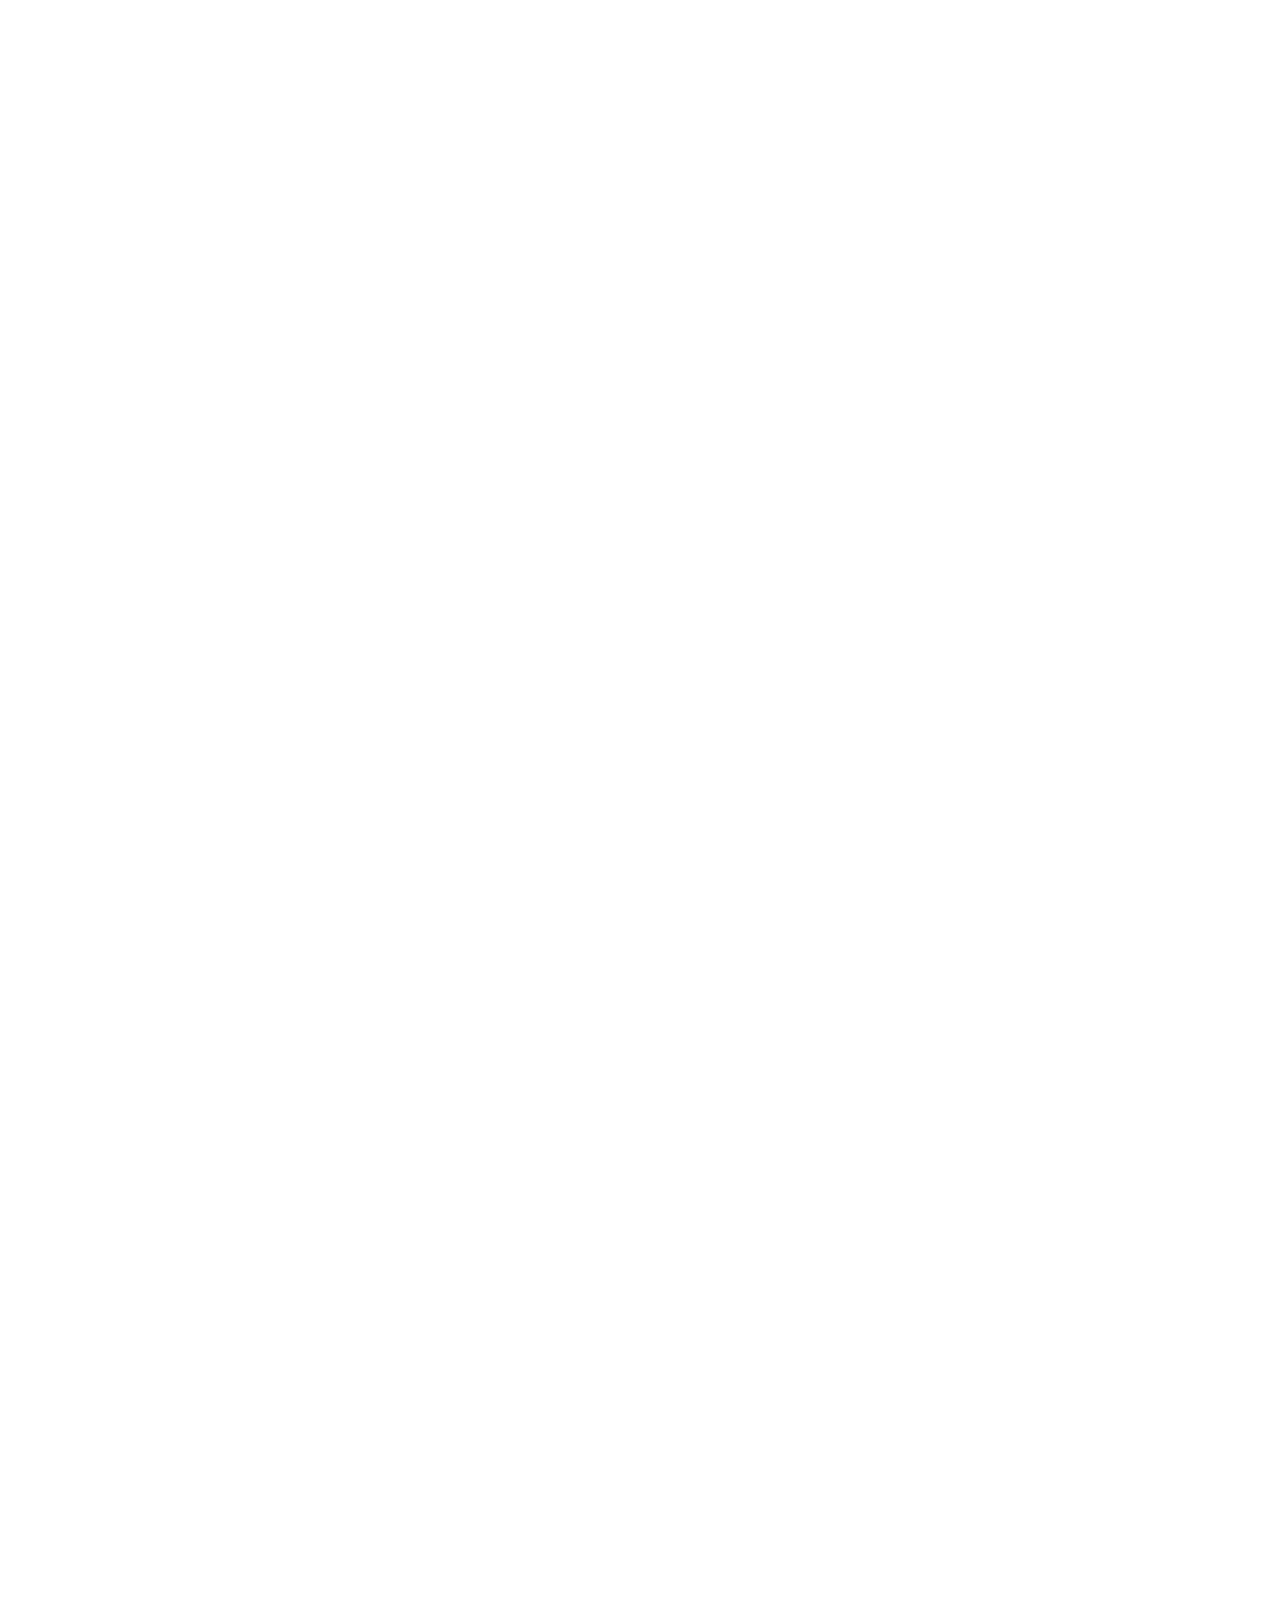
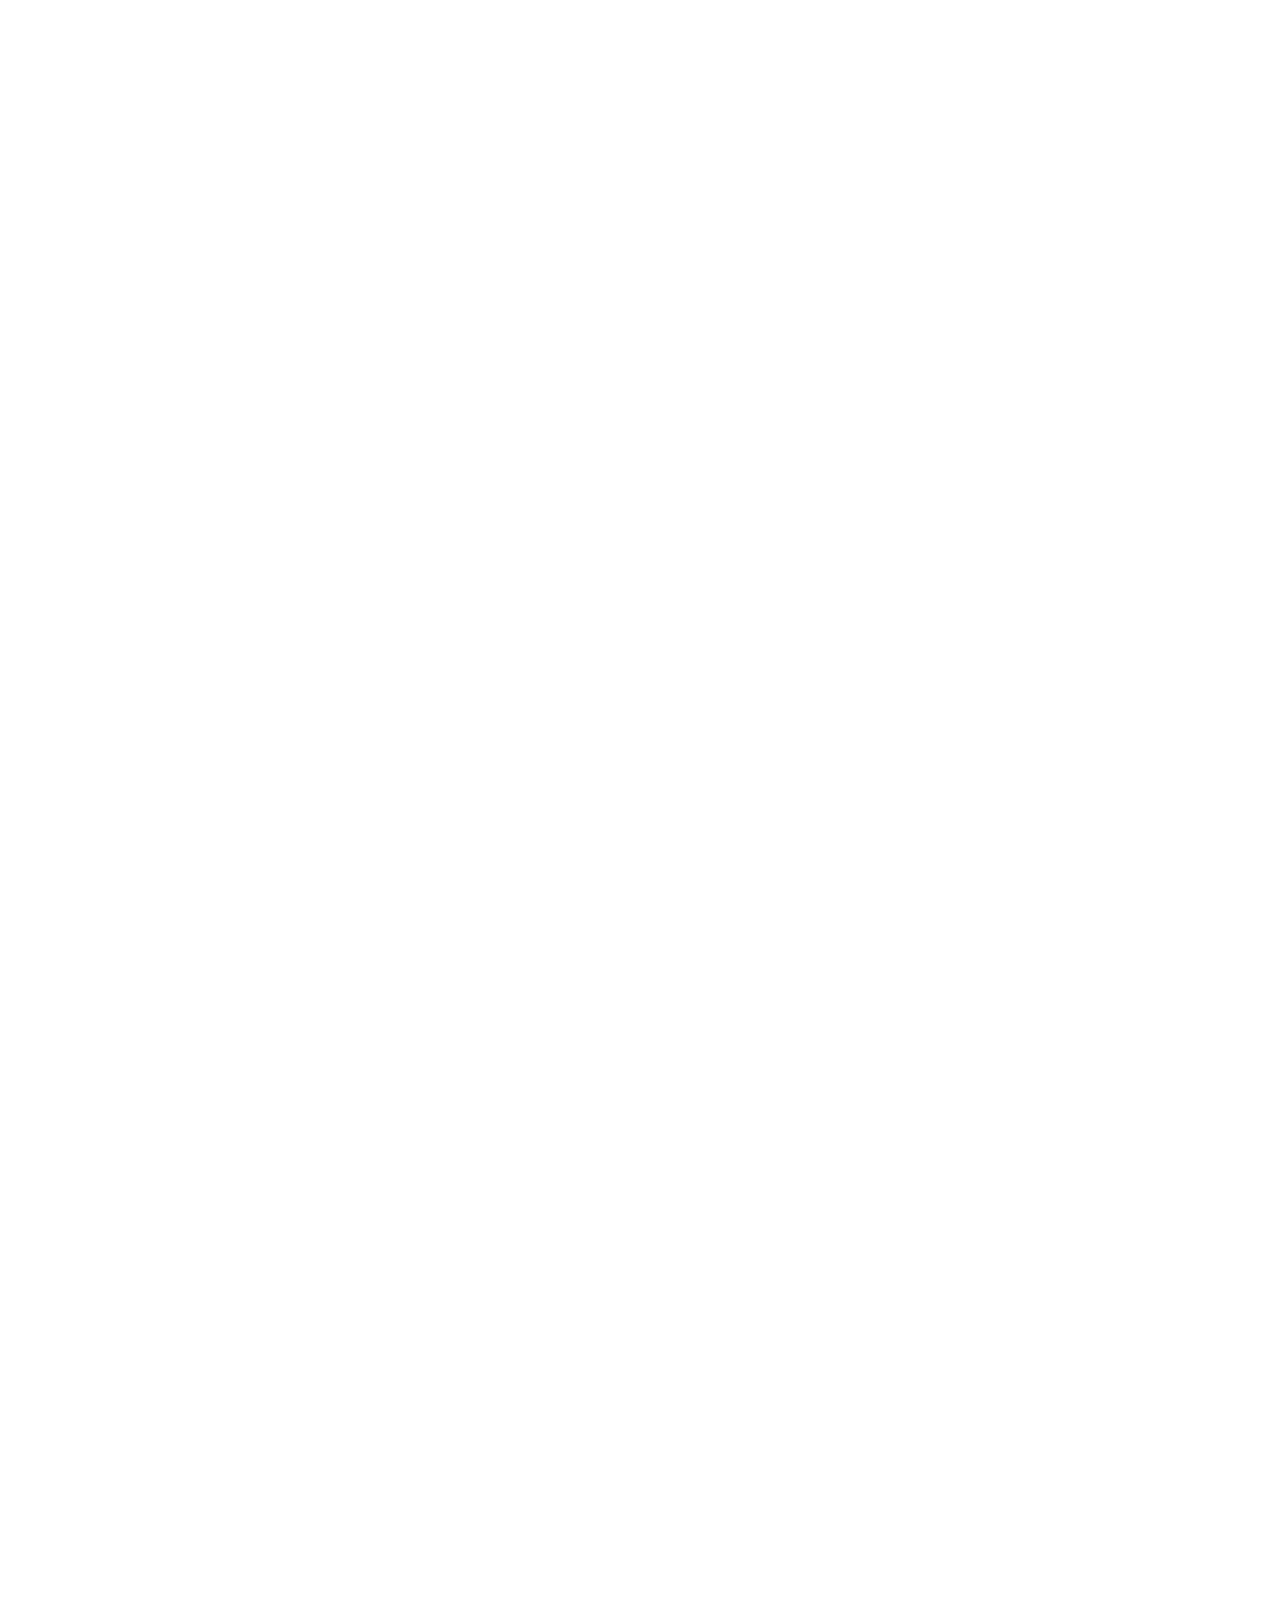
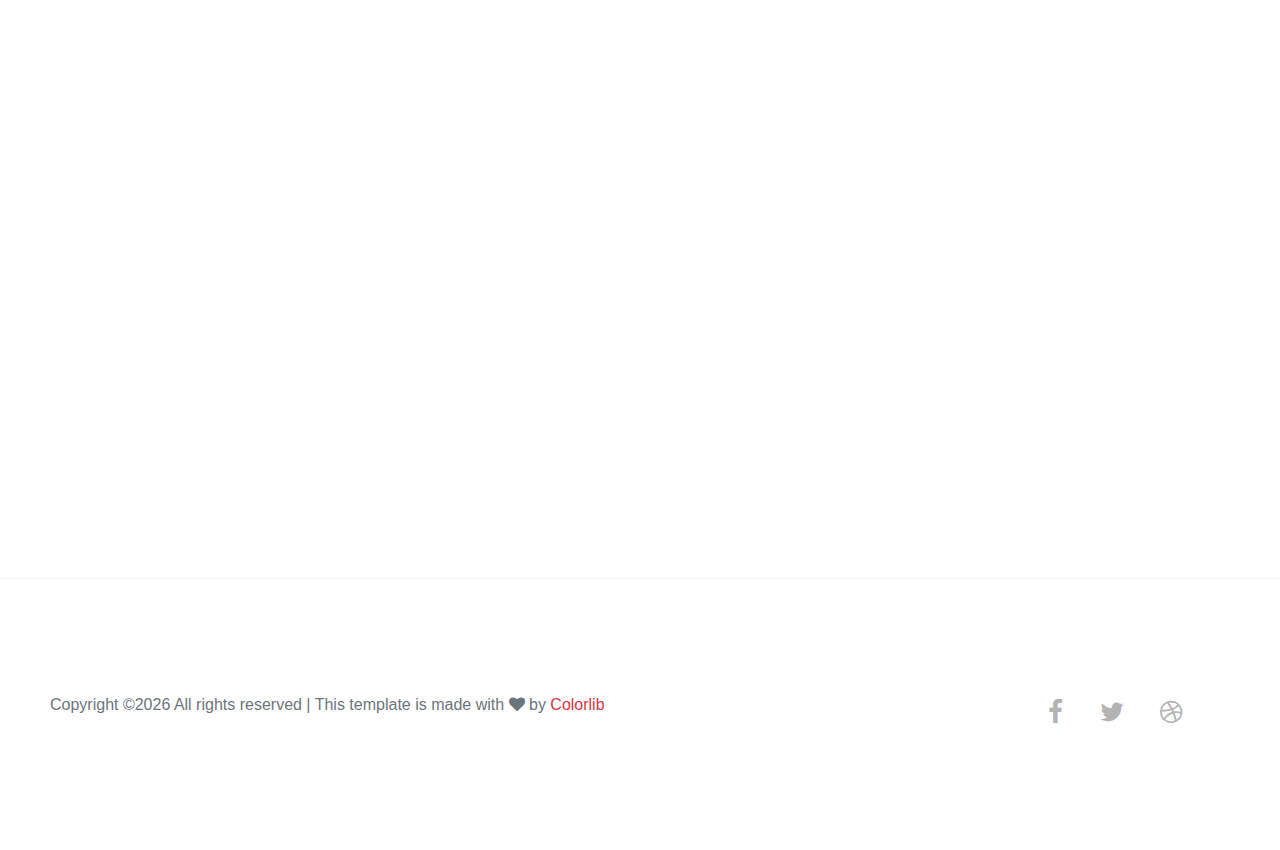
<file: about.html>
<!doctype html>
<html lang="en">
  <head>
    <meta charset="utf-8">
    <meta name="viewport" content="width=device-width, initial-scale=1, shrink-to-fit=no">
    <title>Strategy &mdash; Free Portfolio Template by Colorlib</title>
    <link rel="stylesheet" href="css/bootstrap.min.css">
    <link rel="stylesheet" href="css/aos.min.css">
    <link rel="stylesheet" href="css/hamburgers/hamburgers.min.css">
    <link rel="stylesheet" href="css/owl.carousel.min.css">
    <link rel="stylesheet" href="fonts/icomoon/style.css">
    <link rel="stylesheet" href="css/animsition.min.css">

    <link rel="stylesheet" href="https://cdnjs.cloudflare.com/ajax/libs/font-awesome/4.7.0/css/font-awesome.min.css">
    
    <link rel="stylesheet" href="css/style.css">
  </head>
  <body>
  
  <div class="js-animsition animsition" data-animsition-in-class="fade-in" data-animsition-out-class="fade-out">

    <header class="templateux-navbar navbar-light"  data-aos="fade-down">
      <div class="container-fluid">
        <div class="row">
          <div class="col-sm-3 col-3"><div class="site-logo"><a href="index.html" class="animsition-link">Strategy</a></div></div>
          <div class="col-sm-9 col-9 text-right">
            <button class="hamburger hamburger--spin toggle-menu ml-auto js-toggle-menu" type="button">
              <span class="hamburger-box">
                <span class="hamburger-inner"></span>
              </span>
            </button>  

            <nav class="templateux-menu js-templateux-menu" role="navigation">
              <ul class="list-unstyled">
                <li class="d-md-none d-block"><a href="index.html" class="animsition-link">Home</a></li>
                <li><a href="work.html" class="animsition-link">Work</a></li>
                <li class="active"><a href="about.html" class="animsition-link">About</a></li>
                <li><a href="blog.html" class="animsition-link">Blog</a></li>
                <li><a href="contact.html" class="animsition-link">Contact</a></li>
              </ul>
            </nav>  
          </div>
        </div>
      </div>
    </header>

    <!-- END templateux-navbar -->
    <section class="templateux-hero overlay"  data-scrollax-parent="true">
      <div class="cover" data-scrollax="properties: { translateY: '30%' }"><img src="images/hero_2.jpg" /></div>

      <div class="container">
        <div class="row align-items-center justify-content-center intro">
          <div class="col-md-10" data-aos="fade-up">
            <h1>About Us</h1>
            <p class="lead">We are experts, engineers, authors, speakers, artists who creates astounding products for people.</p>
            <a href="#next" class="go-down js-smoothscroll"></a>
          </div>
        </div>
      </div>
    </section>
    <!-- END templateux-hero -->
    
    
    <section class="templateux-section" id="next">
      
      <div class="container py-5" data-aos="fade-up">
        <div class="row">
          <div class="col-md-12 clearfix mb-3">
            <h2>We Are Experts</h2>
          </div>
          <div class="col-md-6">
            <p>Far far away, behind the word mountains, far from the countries Vokalia and Consonantia, there live the blind texts. Separated they live in Bookmarksgrove right at the coast of the Semantics, a large language ocean.</p>
            <p>A small river named Duden flows by their place and supplies it with the necessary regelialia. It is a paradisematic country, in which roasted parts of sentences fly into your mouth.</p>
          </div>

          <div class="col-md-6">
            <p>Even the all-powerful Pointing has no control about the blind texts it is an almost unorthographic life One day however a small line of blind text by the name of Lorem Ipsum decided to leave for the far World of Grammar.</p>
          </div>
        </div>

         

        <div class="row templateux-section">
          <div class="col-md-12 clearfix mb-5">
            <h2>Team</h2>
          </div>
          <div class="col-md-6 col-lg-4 mb-4">
            <div class="block-38 ">
              <div class="block-38-img">
                <div class="block-38-header">
                  <img src="images/person_1.jpg" alt="Image placeholder">
                  <h3 class="block-38-heading">Elizabeth Graham</h3>
                  <p class="block-38-subheading">CEO, Founder</p>
                </div>
                <div class="block-38-body">
                  <p>Lorem ipsum dolor sit amet consectetur adipisicing elit. Vitae aut minima nihil sit distinctio recusandae doloribus ut fugit officia voluptate soluta. </p>
                </div>
              </div>
            </div>
          </div>
          <div class="col-md-6 col-lg-4 mb-4">
            <div class="block-38 ">
              <div class="block-38-img">
                <div class="block-38-header">
                  <img src="images/person_2.jpg" alt="Image placeholder">
                  <h3 class="block-38-heading">Amanda Gold</h3>
                  <p class="block-38-subheading">Co-Founder</p>
                </div>
                <div class="block-38-body">
                  <p>Lorem ipsum dolor sit amet consectetur adipisicing elit. Vitae aut minima nihil sit distinctio recusandae doloribus ut fugit officia voluptate soluta. </p>
                </div>
              </div>
            </div>
          </div>
          <div class="col-md-6 col-lg-4 mb-4">
            <div class="block-38 ">
              <div class="block-38-img">
                <div class="block-38-header">
                  <img src="images/person_3.jpg" alt="Image placeholder">
                  <h3 class="block-38-heading">Chris Stanworth</h3>
                  <p class="block-38-subheading">Co-Founder</p>
                </div>
                <div class="block-38-body">
                  <p>Lorem ipsum dolor sit amet consectetur adipisicing elit. Vitae aut minima nihil sit distinctio recusandae doloribus ut fugit officia voluptate soluta. </p>
                </div>
              </div>
            </div>
          </div>
        </div>
      </div>

      <div class="container-fluid">
        <div class="row">
          <div class="col-md-12" data-aos="fade-up">
            <div class="owl-carousel dots-overlap wide-slider">
              <div class="item"><img src="images/hero_1.jpg" alt="Free Template" class="img-fluid"></div>
              <div class="item"><img src="images/hero_2.jpg" alt="Free Template" class="img-fluid"></div>
              <div class="item"><img src="images/hero_3.jpg" alt="Free Template" class="img-fluid"></div>
            </div>
          </div>
        </div>
        <!-- END row -->
        </div>
      </div>
    </section>
    <!-- END section -->


    

    <section class="templateux-section">


      <div class="container">
        <div class="row">
          <div class="col-md-12 clearfix mb-5" data-aos="fade-up">
            <h2>We Are Experts</h2>
          </div>
        </div>
        <div class="row">
          <div class="col-md-4"  data-aos="fade-up" data-aos-delay="100">
            <div class="media templateux-media mb-4">
              <div class="mr-4 icon">
                <span class="icon-monitor display-3"></span>
              </div>
              <div class="media-body">
                <h3 class="h5">Web Development</h3>
                <p>Far far away, behind the word mountains, far from the countries Vokalia and Consonantia, there live the blind texts.</p>
              </div>
            </div>
          </div>
          <div class="col-md-4"  data-aos="fade-up" data-aos-delay="200">
            <div class="media templateux-media mb-4">
              <div class="mr-4 icon">
                <span class="icon-command display-3"></span>
              </div>
              <div class="media-body">
                <h3 class="h5">Brand identity</h3>
                <p>Far far away, behind the word mountains, far from the countries Vokalia and Consonantia, there live the blind texts.</p>
              </div>
            </div>
          </div>
          <div class="col-md-4"  data-aos="fade-up" data-aos-delay="300">
            <div class="media templateux-media mb-4">
              <div class="mr-4 icon">
                <span class="icon-feather display-3"></span>
              </div>
              <div class="media-body">
                <h3 class="h5">Copywriting</h3>
                <p>Far far away, behind the word mountains, far from the countries Vokalia and Consonantia, there live the blind texts.</p>
              </div>
            </div>
          </div>
        </div>
        <!-- END row -->
        <div class="row">
          <div class="col-md-4"  data-aos="fade-up" data-aos-delay="100">
            <div class="media templateux-media mb-4">
              <div class="mr-4 icon">
                <span class="icon-shopping-cart display-3"></span>
              </div>
              <div class="media-body">
                <h3 class="h5">eCommerce</h3>
                <p>Far far away, behind the word mountains, far from the countries Vokalia and Consonantia, there live the blind texts.</p>
              </div>
            </div>
          </div>
          <div class="col-md-4"  data-aos="fade-up" data-aos-delay="200">
            <div class="media templateux-media mb-4">
              <div class="mr-4 icon">
                <span class="icon-video display-3"></span>
              </div>
              <div class="media-body">
                <h3 class="h5">Video Editing</h3>
                <p>Far far away, behind the word mountains, far from the countries Vokalia and Consonantia, there live the blind texts.</p>
              </div>
            </div>
          </div>
          <div class="col-md-4"  data-aos="fade-up" data-aos-delay="300">
            <div class="media templateux-media mb-4">
              <div class="mr-4 icon">
                <span class="icon-layers2 display-3"></span>
              </div>
              <div class="media-body">
                <h3 class="h5">Data Driven Applications</h3>
                <p>Far far away, behind the word mountains, far from the countries Vokalia and Consonantia, there live the blind texts.</p>
              </div>
            </div>
          </div>
        </div>
        <!-- END row -->
      </div>  
    </section>

    <a class="templateux-section templateux-cta animsition-link" href="contact.html" data-aos="fade-up">
      <div class="container-fluid">
        <div class="cta-inner">
          <h2><span class="words-1">Start a Project.</span> <span class="words-2">Let's chat we are good people.</span></h2>
        </div>
      </div>
    </a>
    <!-- END call to action -->

    <footer class="templateux-footer">
      <div class="container-fluid">
        <div class="row">
          <div class="col-md-6 text-md-left text-center">
            <p>
            <!-- Link back to Colorlib can't be removed. Template is licensed under CC BY 3.0. -->
            Copyright &copy;<script>document.write(new Date().getFullYear());</script> All rights reserved | This template is made with <i class="fa fa-heart" aria-hidden="true"></i> by <a href="https://colorlib.com" target="_blank" class="text-primary">Colorlib</a>
            <!-- Link back to Colorlib can't be removed. Template is licensed under CC BY 3.0. -->
          </p>
          </div>
          <div class="col-md-6 text-md-right text-center footer-social">
            <a href="#" class="p-3"><span class="icon-facebook2"></span></a>
            <a href="#" class="p-3"><span class="icon-twitter2"></span></a>
            <a href="#" class="p-3"><span class="icon-dribbble2"></span></a>
            <a href="#" class="p-3"><span class="icon-instagram"></span></a>
          </div>
        </div>
      </div>
    </footer>

  </div>

  
  <script src="js/scripts-all.js"></script>
  <script src="js/main.js"></script>
  
  </body>
</html>
</file>
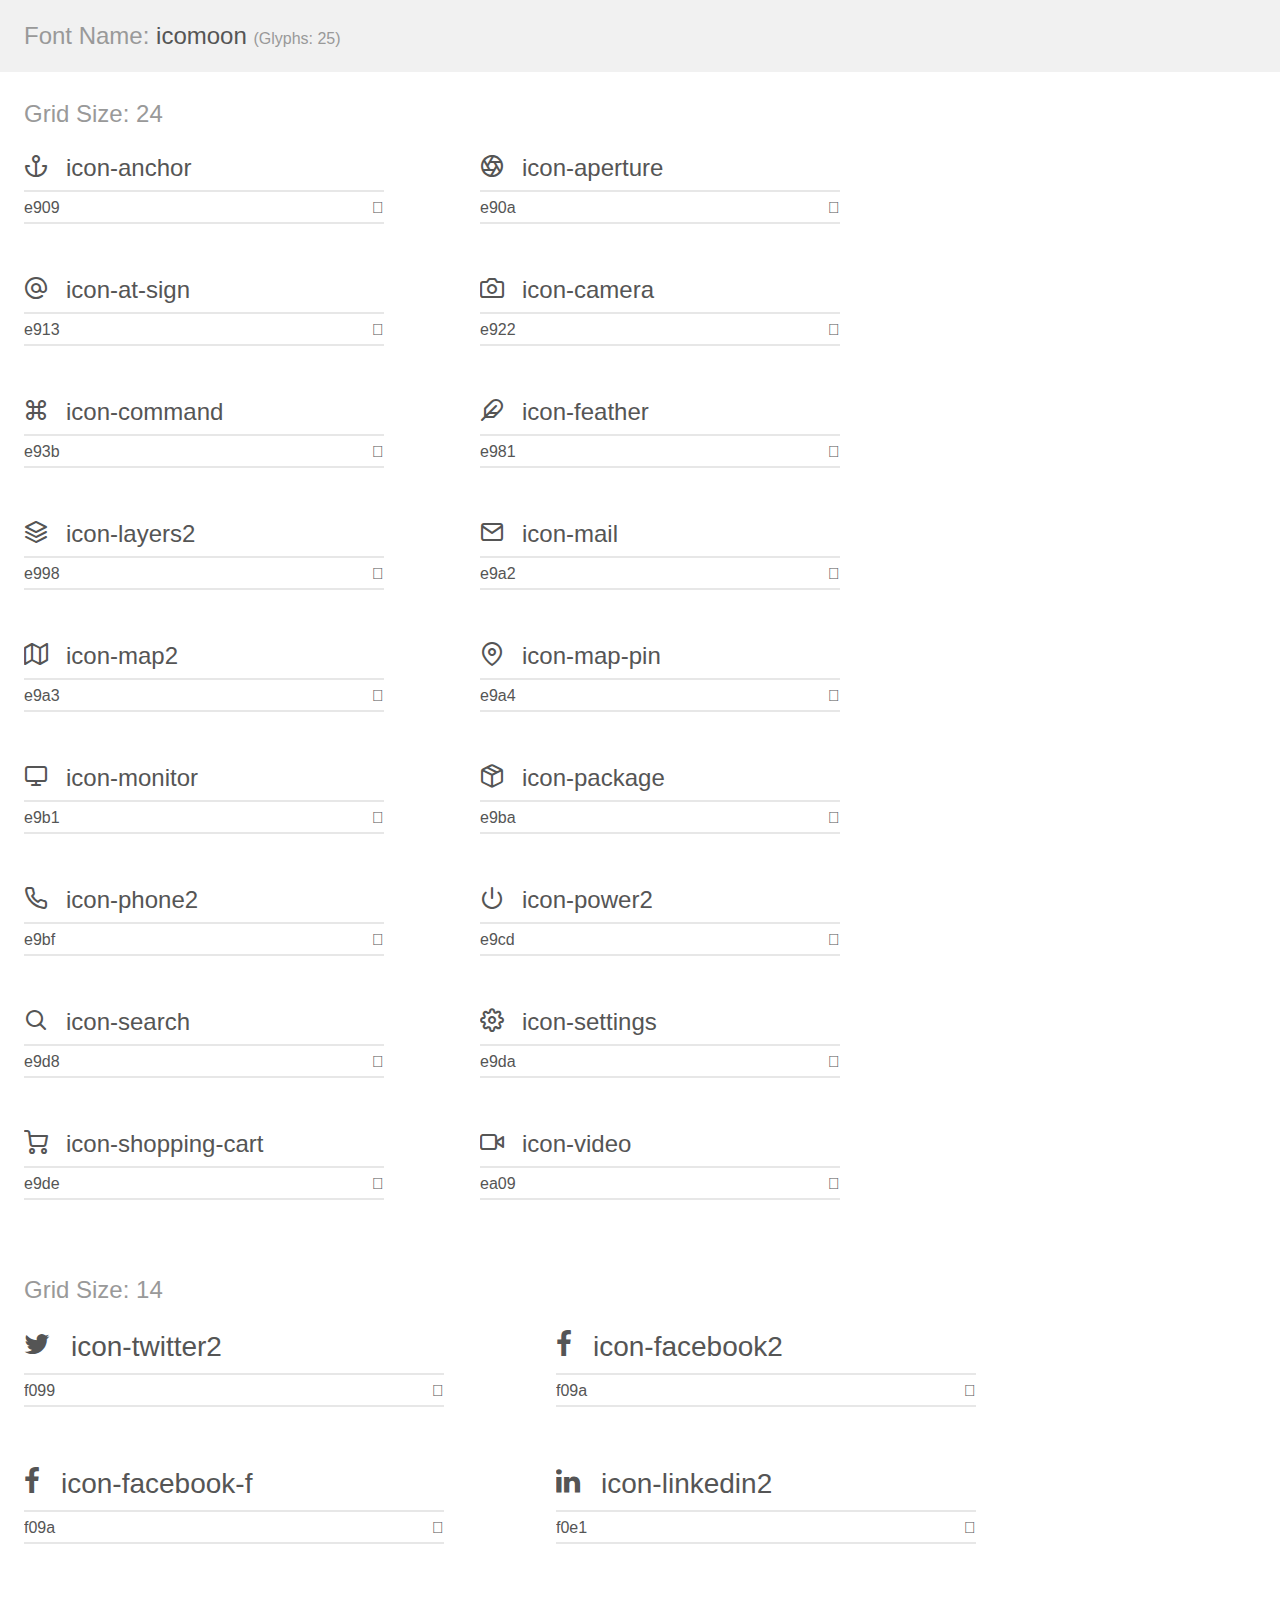
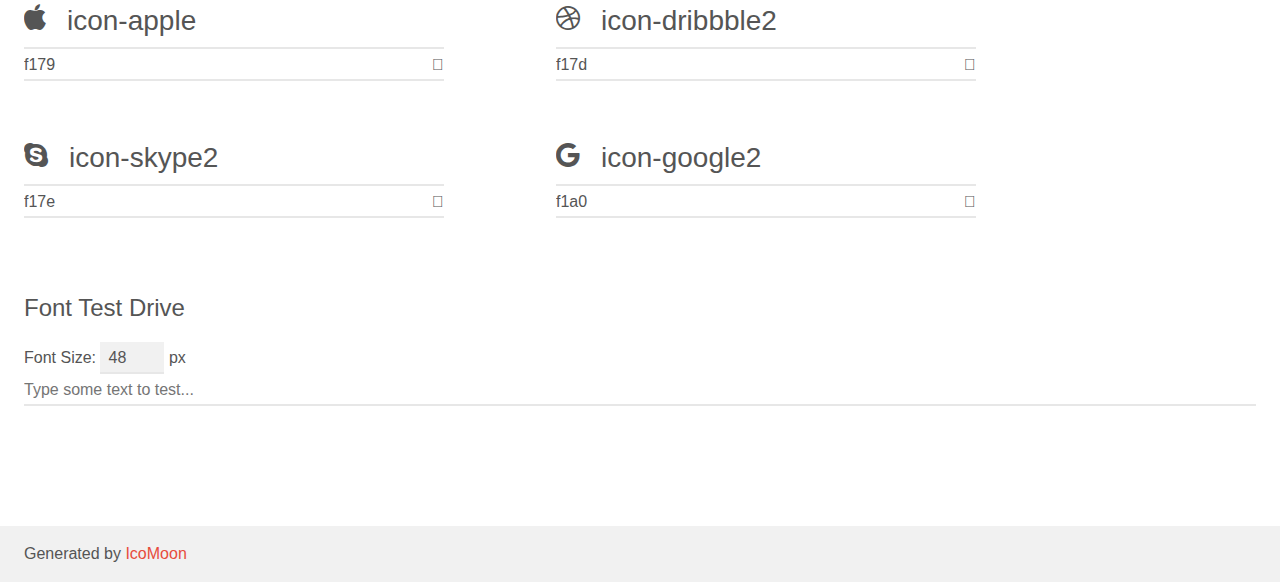
<file: fonts/icomoon/demo.html>
<!doctype html>
<html>
<head>
    <meta charset="utf-8">
    <title>IcoMoon Demo</title>
    <meta name="description" content="An Icon Font Generated By IcoMoon.io">
    <meta name="viewport" content="width=device-width, initial-scale=1">
    <link rel="stylesheet" href="demo-files/demo.css">
    <link rel="stylesheet" href="style.css"></head>
<body>
    <div class="bgc1 clearfix">
        <h1 class="mhmm mvm"><span class="fgc1">Font Name:</span> icomoon <small class="fgc1">(Glyphs:&nbsp;25)</small></h1>
    </div>
    <div class="clearfix mhl ptl">
        <h1 class="mvm mtn fgc1">Grid Size: 24</h1>
        <div class="glyph fs1">
            <div class="clearfix bshadow0 pbs">
                <span class="icon-anchor">
                
                </span>
                <span class="mls"> icon-anchor</span>
            </div>
            <fieldset class="fs0 size1of1 clearfix hidden-false">
                <input type="text" readonly value="e909" class="unit size1of2" />
                <input type="text" maxlength="1" readonly value="&#xe909;" class="unitRight size1of2 talign-right" />
            </fieldset>
            <div class="fs0 bshadow0 clearfix hidden-true">
                <span class="unit pvs fgc1">liga: </span>
                <input type="text" readonly value="" class="liga unitRight" />
            </div>
        </div>
        <div class="glyph fs1">
            <div class="clearfix bshadow0 pbs">
                <span class="icon-aperture">
                
                </span>
                <span class="mls"> icon-aperture</span>
            </div>
            <fieldset class="fs0 size1of1 clearfix hidden-false">
                <input type="text" readonly value="e90a" class="unit size1of2" />
                <input type="text" maxlength="1" readonly value="&#xe90a;" class="unitRight size1of2 talign-right" />
            </fieldset>
            <div class="fs0 bshadow0 clearfix hidden-true">
                <span class="unit pvs fgc1">liga: </span>
                <input type="text" readonly value="" class="liga unitRight" />
            </div>
        </div>
        <div class="glyph fs1">
            <div class="clearfix bshadow0 pbs">
                <span class="icon-at-sign">
                
                </span>
                <span class="mls"> icon-at-sign</span>
            </div>
            <fieldset class="fs0 size1of1 clearfix hidden-false">
                <input type="text" readonly value="e913" class="unit size1of2" />
                <input type="text" maxlength="1" readonly value="&#xe913;" class="unitRight size1of2 talign-right" />
            </fieldset>
            <div class="fs0 bshadow0 clearfix hidden-true">
                <span class="unit pvs fgc1">liga: </span>
                <input type="text" readonly value="" class="liga unitRight" />
            </div>
        </div>
        <div class="glyph fs1">
            <div class="clearfix bshadow0 pbs">
                <span class="icon-camera">
                
                </span>
                <span class="mls"> icon-camera</span>
            </div>
            <fieldset class="fs0 size1of1 clearfix hidden-false">
                <input type="text" readonly value="e922" class="unit size1of2" />
                <input type="text" maxlength="1" readonly value="&#xe922;" class="unitRight size1of2 talign-right" />
            </fieldset>
            <div class="fs0 bshadow0 clearfix hidden-true">
                <span class="unit pvs fgc1">liga: </span>
                <input type="text" readonly value="" class="liga unitRight" />
            </div>
        </div>
        <div class="glyph fs1">
            <div class="clearfix bshadow0 pbs">
                <span class="icon-command">
                
                </span>
                <span class="mls"> icon-command</span>
            </div>
            <fieldset class="fs0 size1of1 clearfix hidden-false">
                <input type="text" readonly value="e93b" class="unit size1of2" />
                <input type="text" maxlength="1" readonly value="&#xe93b;" class="unitRight size1of2 talign-right" />
            </fieldset>
            <div class="fs0 bshadow0 clearfix hidden-true">
                <span class="unit pvs fgc1">liga: </span>
                <input type="text" readonly value="" class="liga unitRight" />
            </div>
        </div>
        <div class="glyph fs1">
            <div class="clearfix bshadow0 pbs">
                <span class="icon-feather">
                
                </span>
                <span class="mls"> icon-feather</span>
            </div>
            <fieldset class="fs0 size1of1 clearfix hidden-false">
                <input type="text" readonly value="e981" class="unit size1of2" />
                <input type="text" maxlength="1" readonly value="&#xe981;" class="unitRight size1of2 talign-right" />
            </fieldset>
            <div class="fs0 bshadow0 clearfix hidden-true">
                <span class="unit pvs fgc1">liga: </span>
                <input type="text" readonly value="" class="liga unitRight" />
            </div>
        </div>
        <div class="glyph fs1">
            <div class="clearfix bshadow0 pbs">
                <span class="icon-layers2">
                
                </span>
                <span class="mls"> icon-layers2</span>
            </div>
            <fieldset class="fs0 size1of1 clearfix hidden-false">
                <input type="text" readonly value="e998" class="unit size1of2" />
                <input type="text" maxlength="1" readonly value="&#xe998;" class="unitRight size1of2 talign-right" />
            </fieldset>
            <div class="fs0 bshadow0 clearfix hidden-true">
                <span class="unit pvs fgc1">liga: </span>
                <input type="text" readonly value="" class="liga unitRight" />
            </div>
        </div>
        <div class="glyph fs1">
            <div class="clearfix bshadow0 pbs">
                <span class="icon-mail">
                
                </span>
                <span class="mls"> icon-mail</span>
            </div>
            <fieldset class="fs0 size1of1 clearfix hidden-false">
                <input type="text" readonly value="e9a2" class="unit size1of2" />
                <input type="text" maxlength="1" readonly value="&#xe9a2;" class="unitRight size1of2 talign-right" />
            </fieldset>
            <div class="fs0 bshadow0 clearfix hidden-true">
                <span class="unit pvs fgc1">liga: </span>
                <input type="text" readonly value="" class="liga unitRight" />
            </div>
        </div>
        <div class="glyph fs1">
            <div class="clearfix bshadow0 pbs">
                <span class="icon-map2">
                
                </span>
                <span class="mls"> icon-map2</span>
            </div>
            <fieldset class="fs0 size1of1 clearfix hidden-false">
                <input type="text" readonly value="e9a3" class="unit size1of2" />
                <input type="text" maxlength="1" readonly value="&#xe9a3;" class="unitRight size1of2 talign-right" />
            </fieldset>
            <div class="fs0 bshadow0 clearfix hidden-true">
                <span class="unit pvs fgc1">liga: </span>
                <input type="text" readonly value="" class="liga unitRight" />
            </div>
        </div>
        <div class="glyph fs1">
            <div class="clearfix bshadow0 pbs">
                <span class="icon-map-pin">
                
                </span>
                <span class="mls"> icon-map-pin</span>
            </div>
            <fieldset class="fs0 size1of1 clearfix hidden-false">
                <input type="text" readonly value="e9a4" class="unit size1of2" />
                <input type="text" maxlength="1" readonly value="&#xe9a4;" class="unitRight size1of2 talign-right" />
            </fieldset>
            <div class="fs0 bshadow0 clearfix hidden-true">
                <span class="unit pvs fgc1">liga: </span>
                <input type="text" readonly value="" class="liga unitRight" />
            </div>
        </div>
        <div class="glyph fs1">
            <div class="clearfix bshadow0 pbs">
                <span class="icon-monitor">
                
                </span>
                <span class="mls"> icon-monitor</span>
            </div>
            <fieldset class="fs0 size1of1 clearfix hidden-false">
                <input type="text" readonly value="e9b1" class="unit size1of2" />
                <input type="text" maxlength="1" readonly value="&#xe9b1;" class="unitRight size1of2 talign-right" />
            </fieldset>
            <div class="fs0 bshadow0 clearfix hidden-true">
                <span class="unit pvs fgc1">liga: </span>
                <input type="text" readonly value="" class="liga unitRight" />
            </div>
        </div>
        <div class="glyph fs1">
            <div class="clearfix bshadow0 pbs">
                <span class="icon-package">
                
                </span>
                <span class="mls"> icon-package</span>
            </div>
            <fieldset class="fs0 size1of1 clearfix hidden-false">
                <input type="text" readonly value="e9ba" class="unit size1of2" />
                <input type="text" maxlength="1" readonly value="&#xe9ba;" class="unitRight size1of2 talign-right" />
            </fieldset>
            <div class="fs0 bshadow0 clearfix hidden-true">
                <span class="unit pvs fgc1">liga: </span>
                <input type="text" readonly value="" class="liga unitRight" />
            </div>
        </div>
        <div class="glyph fs1">
            <div class="clearfix bshadow0 pbs">
                <span class="icon-phone2">
                
                </span>
                <span class="mls"> icon-phone2</span>
            </div>
            <fieldset class="fs0 size1of1 clearfix hidden-false">
                <input type="text" readonly value="e9bf" class="unit size1of2" />
                <input type="text" maxlength="1" readonly value="&#xe9bf;" class="unitRight size1of2 talign-right" />
            </fieldset>
            <div class="fs0 bshadow0 clearfix hidden-true">
                <span class="unit pvs fgc1">liga: </span>
                <input type="text" readonly value="" class="liga unitRight" />
            </div>
        </div>
        <div class="glyph fs1">
            <div class="clearfix bshadow0 pbs">
                <span class="icon-power2">
                
                </span>
                <span class="mls"> icon-power2</span>
            </div>
            <fieldset class="fs0 size1of1 clearfix hidden-false">
                <input type="text" readonly value="e9cd" class="unit size1of2" />
                <input type="text" maxlength="1" readonly value="&#xe9cd;" class="unitRight size1of2 talign-right" />
            </fieldset>
            <div class="fs0 bshadow0 clearfix hidden-true">
                <span class="unit pvs fgc1">liga: </span>
                <input type="text" readonly value="" class="liga unitRight" />
            </div>
        </div>
        <div class="glyph fs1">
            <div class="clearfix bshadow0 pbs">
                <span class="icon-search">
                
                </span>
                <span class="mls"> icon-search</span>
            </div>
            <fieldset class="fs0 size1of1 clearfix hidden-false">
                <input type="text" readonly value="e9d8" class="unit size1of2" />
                <input type="text" maxlength="1" readonly value="&#xe9d8;" class="unitRight size1of2 talign-right" />
            </fieldset>
            <div class="fs0 bshadow0 clearfix hidden-true">
                <span class="unit pvs fgc1">liga: </span>
                <input type="text" readonly value="" class="liga unitRight" />
            </div>
        </div>
        <div class="glyph fs1">
            <div class="clearfix bshadow0 pbs">
                <span class="icon-settings">
                
                </span>
                <span class="mls"> icon-settings</span>
            </div>
            <fieldset class="fs0 size1of1 clearfix hidden-false">
                <input type="text" readonly value="e9da" class="unit size1of2" />
                <input type="text" maxlength="1" readonly value="&#xe9da;" class="unitRight size1of2 talign-right" />
            </fieldset>
            <div class="fs0 bshadow0 clearfix hidden-true">
                <span class="unit pvs fgc1">liga: </span>
                <input type="text" readonly value="" class="liga unitRight" />
            </div>
        </div>
        <div class="glyph fs1">
            <div class="clearfix bshadow0 pbs">
                <span class="icon-shopping-cart">
                
                </span>
                <span class="mls"> icon-shopping-cart</span>
            </div>
            <fieldset class="fs0 size1of1 clearfix hidden-false">
                <input type="text" readonly value="e9de" class="unit size1of2" />
                <input type="text" maxlength="1" readonly value="&#xe9de;" class="unitRight size1of2 talign-right" />
            </fieldset>
            <div class="fs0 bshadow0 clearfix hidden-true">
                <span class="unit pvs fgc1">liga: </span>
                <input type="text" readonly value="" class="liga unitRight" />
            </div>
        </div>
        <div class="glyph fs1">
            <div class="clearfix bshadow0 pbs">
                <span class="icon-video">
                
                </span>
                <span class="mls"> icon-video</span>
            </div>
            <fieldset class="fs0 size1of1 clearfix hidden-false">
                <input type="text" readonly value="ea09" class="unit size1of2" />
                <input type="text" maxlength="1" readonly value="&#xea09;" class="unitRight size1of2 talign-right" />
            </fieldset>
            <div class="fs0 bshadow0 clearfix hidden-true">
                <span class="unit pvs fgc1">liga: </span>
                <input type="text" readonly value="" class="liga unitRight" />
            </div>
        </div>
    </div>
    <div class="clearfix mhl ptl">
        <h1 class="mvm mtn fgc1">Grid Size: 14</h1>
        <div class="glyph fs2">
            <div class="clearfix bshadow0 pbs">
                <span class="icon-twitter2">
                
                </span>
                <span class="mls"> icon-twitter2</span>
            </div>
            <fieldset class="fs0 size1of1 clearfix hidden-false">
                <input type="text" readonly value="f099" class="unit size1of2" />
                <input type="text" maxlength="1" readonly value="&#xf099;" class="unitRight size1of2 talign-right" />
            </fieldset>
            <div class="fs0 bshadow0 clearfix hidden-true">
                <span class="unit pvs fgc1">liga: </span>
                <input type="text" readonly value="" class="liga unitRight" />
            </div>
        </div>
        <div class="glyph fs2">
            <div class="clearfix bshadow0 pbs">
                <span class="icon-facebook2">
                
                </span>
                <span class="mls"> icon-facebook2</span>
            </div>
            <fieldset class="fs0 size1of1 clearfix hidden-false">
                <input type="text" readonly value="f09a" class="unit size1of2" />
                <input type="text" maxlength="1" readonly value="&#xf09a;" class="unitRight size1of2 talign-right" />
            </fieldset>
            <div class="fs0 bshadow0 clearfix hidden-true">
                <span class="unit pvs fgc1">liga: </span>
                <input type="text" readonly value="" class="liga unitRight" />
            </div>
        </div>
        <div class="glyph fs2">
            <div class="clearfix bshadow0 pbs">
                <span class="icon-facebook-f">
                
                </span>
                <span class="mls"> icon-facebook-f</span>
            </div>
            <fieldset class="fs0 size1of1 clearfix hidden-false">
                <input type="text" readonly value="f09a" class="unit size1of2" />
                <input type="text" maxlength="1" readonly value="&#xf09a;" class="unitRight size1of2 talign-right" />
            </fieldset>
            <div class="fs0 bshadow0 clearfix hidden-true">
                <span class="unit pvs fgc1">liga: </span>
                <input type="text" readonly value="" class="liga unitRight" />
            </div>
        </div>
        <div class="glyph fs2">
            <div class="clearfix bshadow0 pbs">
                <span class="icon-linkedin2">
                
                </span>
                <span class="mls"> icon-linkedin2</span>
            </div>
            <fieldset class="fs0 size1of1 clearfix hidden-false">
                <input type="text" readonly value="f0e1" class="unit size1of2" />
                <input type="text" maxlength="1" readonly value="&#xf0e1;" class="unitRight size1of2 talign-right" />
            </fieldset>
            <div class="fs0 bshadow0 clearfix hidden-true">
                <span class="unit pvs fgc1">liga: </span>
                <input type="text" readonly value="" class="liga unitRight" />
            </div>
        </div>
        <div class="glyph fs2">
            <div class="clearfix bshadow0 pbs">
                <span class="icon-apple">
                
                </span>
                <span class="mls"> icon-apple</span>
            </div>
            <fieldset class="fs0 size1of1 clearfix hidden-false">
                <input type="text" readonly value="f179" class="unit size1of2" />
                <input type="text" maxlength="1" readonly value="&#xf179;" class="unitRight size1of2 talign-right" />
            </fieldset>
            <div class="fs0 bshadow0 clearfix hidden-true">
                <span class="unit pvs fgc1">liga: </span>
                <input type="text" readonly value="" class="liga unitRight" />
            </div>
        </div>
        <div class="glyph fs2">
            <div class="clearfix bshadow0 pbs">
                <span class="icon-dribbble2">
                
                </span>
                <span class="mls"> icon-dribbble2</span>
            </div>
            <fieldset class="fs0 size1of1 clearfix hidden-false">
                <input type="text" readonly value="f17d" class="unit size1of2" />
                <input type="text" maxlength="1" readonly value="&#xf17d;" class="unitRight size1of2 talign-right" />
            </fieldset>
            <div class="fs0 bshadow0 clearfix hidden-true">
                <span class="unit pvs fgc1">liga: </span>
                <input type="text" readonly value="" class="liga unitRight" />
            </div>
        </div>
        <div class="glyph fs2">
            <div class="clearfix bshadow0 pbs">
                <span class="icon-skype2">
                
                </span>
                <span class="mls"> icon-skype2</span>
            </div>
            <fieldset class="fs0 size1of1 clearfix hidden-false">
                <input type="text" readonly value="f17e" class="unit size1of2" />
                <input type="text" maxlength="1" readonly value="&#xf17e;" class="unitRight size1of2 talign-right" />
            </fieldset>
            <div class="fs0 bshadow0 clearfix hidden-true">
                <span class="unit pvs fgc1">liga: </span>
                <input type="text" readonly value="" class="liga unitRight" />
            </div>
        </div>
        <div class="glyph fs2">
            <div class="clearfix bshadow0 pbs">
                <span class="icon-google2">
                
                </span>
                <span class="mls"> icon-google2</span>
            </div>
            <fieldset class="fs0 size1of1 clearfix hidden-false">
                <input type="text" readonly value="f1a0" class="unit size1of2" />
                <input type="text" maxlength="1" readonly value="&#xf1a0;" class="unitRight size1of2 talign-right" />
            </fieldset>
            <div class="fs0 bshadow0 clearfix hidden-true">
                <span class="unit pvs fgc1">liga: </span>
                <input type="text" readonly value="" class="liga unitRight" />
            </div>
        </div>
    </div>

    <!--[if gt IE 8]><!-->
    <div class="mhl clearfix mbl">
        <h1>Font Test Drive</h1>
        <label>
            Font Size: <input id="fontSize" type="number" class="textbox0 mbm"
            min="8" value="48" />
            px
        </label>
        <input id="testText" type="text" class="phl size1of1 mvl"
        placeholder="Type some text to test..." value=""/>
        <div id="testDrive" class="icon-">&nbsp;
        </div>
    </div>
    <!--<![endif]-->
    <div class="bgc1 clearfix">
        <p class="mhl">Generated by <a href="https://icomoon.io/app">IcoMoon</a></p>
    </div>

    <script src="demo-files/demo.js"></script>
</body>
</html>
</file>
<file: fonts/icomoon/style.css>
@font-face {
  font-family: 'icomoon';
  src:  url('fonts/icomoon.eot?f194zt');
  src:  url('fonts/icomoon.eot?f194zt#iefix') format('embedded-opentype'),
    url('fonts/icomoon.ttf?f194zt') format('truetype'),
    url('fonts/icomoon.woff?f194zt') format('woff'),
    url('fonts/icomoon.svg?f194zt#icomoon') format('svg');
  font-weight: normal;
  font-style: normal;
}

[class^="icon-"], [class*=" icon-"] {
  /* use !important to prevent issues with browser extensions that change fonts */
  font-family: 'icomoon' !important;
  speak: none;
  font-style: normal;
  font-weight: normal;
  font-variant: normal;
  text-transform: none;
  line-height: 1;

  /* Better Font Rendering =========== */
  -webkit-font-smoothing: antialiased;
  -moz-osx-font-smoothing: grayscale;
}

.icon-anchor:before {
  content: "\e909";
}
.icon-aperture:before {
  content: "\e90a";
}
.icon-at-sign:before {
  content: "\e913";
}
.icon-camera:before {
  content: "\e922";
}
.icon-command:before {
  content: "\e93b";
}
.icon-feather:before {
  content: "\e981";
}
.icon-layers2:before {
  content: "\e998";
}
.icon-mail:before {
  content: "\e9a2";
}
.icon-map2:before {
  content: "\e9a3";
}
.icon-map-pin:before {
  content: "\e9a4";
}
.icon-monitor:before {
  content: "\e9b1";
}
.icon-package:before {
  content: "\e9ba";
}
.icon-phone2:before {
  content: "\e9bf";
}
.icon-power2:before {
  content: "\e9cd";
}
.icon-search:before {
  content: "\e9d8";
}
.icon-settings:before {
  content: "\e9da";
}
.icon-shopping-cart:before {
  content: "\e9de";
}
.icon-video:before {
  content: "\ea09";
}
.icon-twitter2:before {
  content: "\f099";
}
.icon-facebook2:before {
  content: "\f09a";
}
.icon-facebook-f:before {
  content: "\f09a";
}
.icon-linkedin2:before {
  content: "\f0e1";
}
.icon-apple:before {
  content: "\f179";
}
.icon-dribbble2:before {
  content: "\f17d";
}
.icon-skype2:before {
  content: "\f17e";
}
.icon-google2:before {
  content: "\f1a0";
}

.icon-heart:before{
  content:"\f004";
}
</file>
<file: css/style.css>
body { font-size: 16px; line-height: 1.8; color: #6c757d; font-family: -apple-system, BlinkMacSystemFont, "Segoe UI", Roboto, "Helvetica Neue", Arial, sans-serif, "Apple Color Emoji", "Segoe UI Emoji", "Segoe UI Symbol"; }

::-moz-selection { background: yellow; }

::selection { background: yellow; }

h1, h2, h3, h4, h5 { color: #000; }
.color {
  color: #FF9C00 !important;
}

a { -webkit-transition: .3s all ease; -o-transition: .3s all ease; transition: .3s all ease; }

a:hover, a:active, a:focus { text-decoration: none; outline: none; }

.templateux-navbar { position: absolute; top: 0; left: 0; width: 100%; padding: 35px 0; z-index: 99999; }

.templateux-navbar .container-fluid { max-width: 100%; }

.templateux-navbar .toggle-menu { z-index: 9999; position: relative; top: -13px; display: none; }

@media (max-width: 767.98px) { .templateux-navbar .toggle-menu { display: block; } }

.templateux-navbar .toggle-menu:active, .templateux-navbar .toggle-menu:focus { outline: none; }

.templateux-navbar .site-logo { position: relative; top: -10px; z-index: 9999; }

.templateux-navbar .site-logo a { font-size: 30px; color: #000; }

.templateux-navbar .templateux-menu { position: relative; }

.templateux-navbar .templateux-menu ul { margin-bottom: 0; }

.templateux-navbar .templateux-menu ul li { display: inline-block; }

.templateux-navbar .templateux-menu ul li a { margin-right: 20px; font-size: 13px; text-transform: uppercase; letter-spacing: .2em; color: #000; position: relative; padding-bottom: 5px; display: block; }

.templateux-navbar .templateux-menu ul li a:before { content: ""; position: absolute; bottom: 0; height: 2px; width: 0; left: 0; background: #dc3545; -webkit-transition: .15s width ease; -o-transition: .15s width ease; transition: .15s width ease; }

.templateux-navbar .templateux-menu ul li a:hover:before { width: 100%; }

.templateux-navbar .templateux-menu ul li.active > a:before { width: 100%; }

.templateux-navbar .templateux-menu ul li:last-child a { margin-right: 0; }

@media (max-width: 767.98px) { .templateux-navbar .templateux-menu { position: fixed; width: 100%; background-color: #fff; top: 0; left: 0; margin: 0; text-align: left; height: 100vh; min-height: 400px; padding: 15px; display: none; padding-top: 100px; overflow-y: scroll; }
  .templateux-navbar .templateux-menu ul { margin-left: 40px; }
  .templateux-navbar .templateux-menu ul li { display: block; margin-bottom: 10px; }
  .templateux-navbar .templateux-menu ul li a { padding: 10px 0 2px 0; font-size: 18px; display: inline-block; } }

@media (max-width: 767.98px) { .templateux-navbar .templateux-menu ul { margin-left: 0px; } }

.templateux-navbar.navbar-light .site-logo a { color: #fff; }

.templateux-navbar.navbar-light .hamburger .hamburger-inner, .templateux-navbar.navbar-light .hamburger .hamburger-inner::before, .templateux-navbar.navbar-light .hamburger .hamburger-inner::after { background-color: #fff; }

.templateux-navbar.navbar-light .templateux-menu ul li a { color: #fff; }

.menu-open .templateux-navbar { position: fixed; left: 0; top: 0; }

@media (max-width: 767.98px) { .menu-open .site-logo a { color: #000 !important; } }

.menu-open .navbar-light .hamburger .hamburger-inner, .menu-open .navbar-light .hamburger .hamburger-inner::before, .menu-open .navbar-light .hamburger .hamburger-inner::after { background-color: #000; }

.menu-open .templateux-menu li { opacity: 0; visibility: hidden; margin-left: -10px; position: relative; -webkit-transition: .3s all ease-in-out; -o-transition: .3s all ease-in-out; transition: .3s all ease-in-out; }

.menu-open .templateux-menu li.staggard { opacity: 1; visibility: visible; margin-left: 0px; }

@media (max-width: 767.98px) { .menu-open .templateux-menu li a { color: #000 !important; } }

.templateux-hero { background-size: cover; background-repeat: no-repeat; background-position: center center; position: relative; overflow: hidden; }

.templateux-hero .lead { font-size: 28px; }

@media (max-width: 991.98px) { .templateux-hero .lead { font-size: 20px; } }

.templateux-hero .cover { position: absolute; display: block; width: 100%; height: 100%; z-index: -1; }

.templateux-hero .cover img { position: absolute; display: block; min-width: 100%; min-height: 100%; top: 50%; left: 50%; -webkit-transform: translate(-50%, -50%); -ms-transform: translate(-50%, -50%); transform: translate(-50%, -50%); }

.templateux-hero.overlay:before { content: ""; position: absolute; background: rgba(0, 0, 0, 0.7); left: 0; top: 0; bottom: 0; right: 0; }

.templateux-hero.overlay h1 { color: #fff; }

.templateux-hero.overlay .lead { color: #fff; opacity: .5; }

.templateux-hero, .intro { height: 90vh; min-height: 700px; }

.templateux-hero h1, .intro h1 { color: #000; font-size: 70px; }

@media (max-width: 991.98px) { .templateux-hero h1, .intro h1 { font-size: 36px; } }

.templateux-portfolio-overlap { position: relative; margin-top: -100px; }

@media (max-width: 991.98px) { .templateux-portfolio-overlap { margin-top: -50px; } }

.container-fluid { padding-left: 50px; padding-right: 50px; max-width: 1600px; }

@media (max-width: 767.98px) { .container-fluid { padding-left: 15px; padding-right: 15px; } }

.templateux-section { padding: 7em 0; }

@media (max-width: 991.98px) { .templateux-section { padding: 3em 0; } }

.templateux-section h2 { line-height: 1.5; }

.templateux-cta { padding: 7em 0; display: block; background: #f8f9fa; position: relative; }

.templateux-cta:before { content: ""; position: absolute; height: 0px; bottom: 0; background: #dc3545; width: 100%; left: 0; -webkit-transition: .3s all ease-out; -o-transition: .3s all ease-out; transition: .3s all ease-out; }

.templateux-cta .cta-inner { display: block; text-align: center; }

.templateux-cta span { display: block; position: absolute; left: 50%; top: 50%; -webkit-transform: translate(-50%, -50%); -ms-transform: translate(-50%, -50%); transform: translate(-50%, -50%); -webkit-transition: .3s all ease; -o-transition: .3s all ease; transition: .3s all ease; }

.templateux-cta .words-1 { opacity: 1; visibility: visible; top: 0; }

.templateux-cta .words-2 { opacity: 0; visibility: hidden; top: 40px; }

.templateux-cta h2 { font-weight: normal; margin-bottom: 0; color: #000; position: relative; bottom: 0; -webkit-transition: .4s all ease; -o-transition: .4s all ease; transition: .4s all ease; }

.templateux-cta:hover:before, .templateux-cta:focus:before { height: 100%; }

.templateux-cta:hover .words-1, .templateux-cta:focus .words-1 { opacity: 0; visibility: hidden; top: -40px; }

.templateux-cta:hover .words-2, .templateux-cta:focus .words-2 { opacity: 1; visibility: visible; top: 0px; color: #fff; }

.section-heading { font-size: 14px; color: #495057; margin-bottom: 30px; display: block; position: relative; }

.section-heading:after { content: ""; height: 2px; width: 30%; position: absolute; top: 50%; right: 0; -webkit-transform: translateX(-50%); -ms-transform: translateX(-50%); transform: translateX(-50%); background: #000; }

.project, .post { position: relative; float: left; width: 100%; margin-bottom: 30px; }

.project figure, .post figure { margin: 0; position: relative; }

.project .project-hover, .project .post-hover, .post .project-hover, .post .post-hover { position: absolute; top: 0; left: 0; right: 0; bottom: 0; background: rgba(220, 53, 69, 0.9); visibility: hidden; opacity: 0; -webkit-transition: .3s all ease; -o-transition: .3s all ease; transition: .3s all ease; }

.project .project-hover .project-hover-inner, .project .project-hover .post-hover-inner, .project .post-hover .project-hover-inner, .project .post-hover .post-hover-inner, .post .project-hover .project-hover-inner, .post .project-hover .post-hover-inner, .post .post-hover .project-hover-inner, .post .post-hover .post-hover-inner { position: absolute; z-index: 99; left: 50%; top: 50%; visibility: hidden; opacity: 0; -webkit-transition: .3s all ease; -o-transition: .3s all ease; transition: .3s all ease; -webkit-transform: translate(-50%, -50%); -ms-transform: translate(-50%, -50%); transform: translate(-50%, -50%); transition: .3s all ease; text-align: center; }

.project .project-hover .project-hover-inner h2, .project .project-hover .post-hover-inner h2, .project .post-hover .project-hover-inner h2, .project .post-hover .post-hover-inner h2, .post .project-hover .project-hover-inner h2, .post .project-hover .post-hover-inner h2, .post .post-hover .project-hover-inner h2, .post .post-hover .post-hover-inner h2 { color: #fff; font-size: 26px; line-height: 1.2; -webkit-transition: .3s all ease; -o-transition: .3s all ease; transition: .3s all ease; opacity: 0; visibility: hidden; position: relative; bottom: -30px; }

.project .project-hover .project-hover-inner span, .project .project-hover .post-hover-inner span, .project .post-hover .project-hover-inner span, .project .post-hover .post-hover-inner span, .post .project-hover .project-hover-inner span, .post .project-hover .post-hover-inner span, .post .post-hover .project-hover-inner span, .post .post-hover .post-hover-inner span { color: rgba(255, 255, 255, 0.8); opacity: 0; visibility: hidden; position: relative; bottom: -30px; -webkit-transition: .5s all ease; -o-transition: .5s all ease; transition: .5s all ease; }

.project:hover .project-hover, .project:hover .post-hover, .project:focus .project-hover, .project:focus .post-hover, .post:hover .project-hover, .post:hover .post-hover, .post:focus .project-hover, .post:focus .post-hover { visibility: visible; opacity: 1; }

.project:hover .project-hover .project-hover-inner, .project:hover .project-hover .post-hover-inner, .project:hover .post-hover .project-hover-inner, .project:hover .post-hover .post-hover-inner, .project:focus .project-hover .project-hover-inner, .project:focus .project-hover .post-hover-inner, .project:focus .post-hover .project-hover-inner, .project:focus .post-hover .post-hover-inner, .post:hover .project-hover .project-hover-inner, .post:hover .project-hover .post-hover-inner, .post:hover .post-hover .project-hover-inner, .post:hover .post-hover .post-hover-inner, .post:focus .project-hover .project-hover-inner, .post:focus .project-hover .post-hover-inner, .post:focus .post-hover .project-hover-inner, .post:focus .post-hover .post-hover-inner { visibility: visible; opacity: 1; -webkit-animation-delay: 10s; animation-delay: 10s; }

.project:hover .project-hover .project-hover-inner h2, .project:hover .project-hover .post-hover-inner h2, .project:hover .post-hover .project-hover-inner h2, .project:hover .post-hover .post-hover-inner h2, .project:focus .project-hover .project-hover-inner h2, .project:focus .project-hover .post-hover-inner h2, .project:focus .post-hover .project-hover-inner h2, .project:focus .post-hover .post-hover-inner h2, .post:hover .project-hover .project-hover-inner h2, .post:hover .project-hover .post-hover-inner h2, .post:hover .post-hover .project-hover-inner h2, .post:hover .post-hover .post-hover-inner h2, .post:focus .project-hover .project-hover-inner h2, .post:focus .project-hover .post-hover-inner h2, .post:focus .post-hover .project-hover-inner h2, .post:focus .post-hover .post-hover-inner h2 { opacity: 1; visibility: visible; bottom: 0px; }

.project:hover .project-hover .project-hover-inner span, .project:hover .project-hover .post-hover-inner span, .project:hover .post-hover .project-hover-inner span, .project:hover .post-hover .post-hover-inner span, .project:focus .project-hover .project-hover-inner span, .project:focus .project-hover .post-hover-inner span, .project:focus .post-hover .project-hover-inner span, .project:focus .post-hover .post-hover-inner span, .post:hover .project-hover .project-hover-inner span, .post:hover .project-hover .post-hover-inner span, .post:hover .post-hover .project-hover-inner span, .post:hover .post-hover .post-hover-inner span, .post:focus .project-hover .project-hover-inner span, .post:focus .project-hover .post-hover-inner span, .post:focus .post-hover .project-hover-inner span, .post:focus .post-hover .post-hover-inner span { bottom: 0; visibility: visible; opacity: 1; }

.templateux-footer { padding: 7em 0; border-top: 1px solid #F4F4F4; }

.templateux-footer .container-fluid { max-width: 100%; }

.templateux-footer small { font-size: 16px; }

.templateux-footer p:last-child { margin-bottom: 0; }

.templateux-footer .footer-social { position: relative; }

.templateux-footer .footer-social a { color: #b3b3b3; position: relative; -webkit-transition: .3s all ease; -o-transition: .3s all ease; transition: .3s all ease; font-size: 26px; }

.templateux-footer .footer-social a:hover, .templateux-footer .footer-social a:focus { color: #dc3545; -webkit-transform: scale(1.7); -ms-transform: scale(1.7); transform: scale(1.7); }

.btn:hover, .btn:focus, .btn:active { outline: none; -webkit-box-shadow: none !important; box-shadow: none !important; }

.form-control { height: 50px; background: #f6f6f6; border: none; }

.form-control:active, .form-control:focus { background: #f6f6f6; outline: none; -webkit-box-shadow: none !important; box-shadow: none !important; }

textarea.form-control { height: inherit; }

.button { padding: 15px 40px; display: inline-block; font-size: 13px; letter-spacing: .2em; text-transform: uppercase; color: #fff; border-radius: 30px; border: none; -webkit-transition: .3s all ease; -o-transition: .3s all ease; transition: .3s all ease; }

.button:hover, .button:active, .button:focus { outline: none; }

.button.button--red { background: #dc3545; }

.button.button--red:hover { text-decoration: none; color: #fff; -webkit-box-shadow: 0 20px 40px -5px rgba(0, 0, 0, 0.4); box-shadow: 0 20px 40px -5px rgba(0, 0, 0, 0.4); background: #d32535; }

.go-down { position: relative; width: 40px; height: 40px; display: block; margin-left: -15px; position: absolute; margin-top: 70px; }

.go-down:before { width: 2px; height: 40px; right: 27px; content: ""; display: block; position: absolute; background: #dc3545; left: 50%; -webkit-transform: translateX(-50%); -ms-transform: translateX(-50%); transform: translateX(-50%); pointer-events: none; top: 0; -webkit-transition: .3s all ease; -o-transition: .3s all ease; transition: .3s all ease; }

.go-down:after { content: ""; position: absolute; left: 50%; bottom: -12px; border: solid transparent; content: " "; height: 0; width: 0; margin-left: -1px; position: absolute; border-top-color: #dc3545; border-width: 7px; margin-left: -7px; }

.go-down:hover { height: 70px; }

.go-down:hover:before { height: 70px; }

.templateux-media h3 { font-size: 18px; color: #dc3545; }

.templateux-media .icon span { font-size: 40px; color: #ccc; }

.owl-carousel .owl-dots { position: relative; text-align: center; width: 100%; }

.owl-carousel .owl-dots .owl-dot { width: 20px; height: 20px; position: relative; line-height: 0; }

.owl-carousel .owl-dots .owl-dot:active, .owl-carousel .owl-dots .owl-dot:focus { outline: none; }

.owl-carousel .owl-dots .owl-dot span { border: 2px solid #000; background: none; -webkit-transition: .3s all ease; -o-transition: .3s all ease; transition: .3s all ease; position: absolute; width: 10px; height: 10px; border-radius: 50%; top: 50%; left: 50%; -webkit-transform: translate(-50%, -50%); -ms-transform: translate(-50%, -50%); transform: translate(-50%, -50%); }

.owl-carousel .owl-dots .owl-dot.active span { border: 2px solid #dc3545; background: #dc3545; }

.owl-carousel.dots-overlap .owl-dots { bottom: 50px; position: absolute; z-index: 9; }

.owl-carousel.dots-overlap .owl-dots .owl-dot span { border: 2px solid #fff; background: none; -webkit-transition: .3s all ease; -o-transition: .3s all ease; transition: .3s all ease; position: absolute; width: 10px; height: 10px; border-radius: 50%; top: 50%; left: 50%; -webkit-transform: translate(-50%, -50%); -ms-transform: translate(-50%, -50%); transform: translate(-50%, -50%); }

.owl-carousel.dots-overlap .owl-dots .owl-dot.active span { border: 2px solid #dc3545; background: #dc3545; }

#map { height: 700px; width: 100%; }

.testimony { padding: 7em 0; background: #f7f7f7; }

.testimony blockquote { font-size: 24px; font-weight: 300; }

@media (min-width: 768px) { .testimony blockquote { font-size: 30px; } }

.testimony blockquote p { color: #000; }

.testimony .author { color: #000; text-transform: uppercase; letter-spacing: .2em; }

.work-detail { margin-bottom: 50px; }

.work-detail .caption { display: block; text-transform: uppercase; font-size: 15px; color: #ccc; }

.work-detail strong { font-weight: normal; color: #000; }

.custom-pagination { width: 100%; text-align: center; display: inline-block; }

.custom-pagination li { display: inline-block; }

.custom-pagination .prev a, .custom-pagination .next a { font-size: 20px !important; line-height: 38px !important; }

.custom-pagination li a, .custom-pagination .prev a, .custom-pagination .next a { width: 40px; height: 40px; line-height: 40px; padding: 0; margin: 0; border-radius: 50% !important; font-size: 16px; }

.custom-pagination li.active a, .custom-pagination .prev.active a, .custom-pagination .next.active a { display: block; width: 40px; height: 40px; line-height: 40px; padding: 0; margin: 0; border-radius: 50% !important; font-size: 16px; background: #dc3545; color: #fff; }

.custom-pagination li.active a:hover, .custom-pagination li.active a:focus, .custom-pagination .prev.active a:hover, .custom-pagination .prev.active a:focus, .custom-pagination .next.active a:hover, .custom-pagination .next.active a:focus { color: #fff; }

.custom-pagination .prev { float: left; }

.custom-pagination .next { float: right; }

/* Blog*/
.post-info { font-size: 12px; text-transform: uppercase; font-weight: bold; color: #fff; letter-spacing: .1em; }

.post-info > div { display: inline-block; }

.post-info > div .seperator { display: inline-block; margin: 0 10px; opacity: .5; }

.tagcloud a { text-transform: uppercase; display: inline-block; padding: 4px 10px; margin-bottom: 7px; margin-right: 4px; border-radius: 4px; color: #000; border: 1px solid #ccc; font-size: 11px; }

.tagcloud a:hover { border: 1px solid #000; }

.comment-form-wrap { clear: both; }

.comment-list { padding: 0; margin: 0; }

.comment-list .children { padding: 50px 0 0 40px; margin: 0; float: left; width: 100%; }

.comment-list li { padding: 0; margin: 0 0 30px 0; float: left; width: 100%; clear: both; list-style: none; }

.comment-list li .vcard { width: 80px; float: left; }

.comment-list li .vcard img { width: 50px; border-radius: 50%; }

.comment-list li .comment-body { float: right; width: calc(100% - 80px); }

.comment-list li .comment-body h3 { font-size: 20px; }

.comment-list li .comment-body .meta { text-transform: uppercase; font-size: 13px; letter-spacing: .1em; color: #ccc; }

.comment-list li .comment-body .reply { padding: 5px 10px; background: #e6e6e6; color: #000; text-transform: uppercase; font-size: 11px; letter-spacing: .1em; font-weight: 400; border-radius: 4px; }

.comment-list li .comment-body .reply:hover { color: #fff; background: black; }

.search-form .form-group { position: relative; }

.search-form .form-group input { padding-right: 50px; }

.search-form .icon { position: absolute; top: 50%; right: 20px; -webkit-transform: translateY(-50%); -ms-transform: translateY(-50%); transform: translateY(-50%); }

.sidebar-box { margin-bottom: 70px; font-size: 15px; width: 100%; float: left; background: #fff; }

.sidebar-box *:last-child { margin-bottom: 0; }

.sidebar-box h3 { font-size: 18px; margin-bottom: 15px; }

.categories li, .sidelink li { position: relative; margin-bottom: 10px; padding-bottom: 10px; border-bottom: 1px dotted #dee2e6; list-style: none; }

.categories li:last-child, .sidelink li:last-child { margin-bottom: 0; border-bottom: none; padding-bottom: 0; }

.categories li a, .sidelink li a { display: block; }

.categories li a span, .sidelink li a span { position: absolute; right: 0; top: 0; color: #ccc; }

.categories li.active a, .sidelink li.active a { color: #000; font-style: italic; }

.post-meta { text-transform: uppercase; font-size: 15px; letter-spacing: .1em; color: #ccc; margin-bottom: 20px; }

.post-meta .sep { margin-left: 10px; margin-right: 10px; }

.block-38 .block-38-header .block-38-heading { font-size: 18px; color: #000; margin: 0; font-weight: 300; }

.block-38 .block-38-header .block-38-subheading { color: #b3b3b3; margin: 0 0 20px 0; text-transform: uppercase; font-size: 15px; }

.block-38 .block-38-header img { width: 90px; border-radius: 50%; margin-bottom: 20px; }
</file>
<file: fonts/icomoon/demo-files/demo.css>
body {
  padding: 0;
  margin: 0;
  font-family: sans-serif;
  font-size: 1em;
  line-height: 1.5;
  color: #555;
  background: #fff;
}
h1 {
  font-size: 1.5em;
  font-weight: normal;
}
small {
  font-size: .66666667em;
}
a {
  color: #e74c3c;
  text-decoration: none;
}
a:hover, a:focus {
  box-shadow: 0 1px #e74c3c;
}
.bshadow0, input {
  box-shadow: inset 0 -2px #e7e7e7;
}
input:hover {
  box-shadow: inset 0 -2px #ccc;
}
input, fieldset {
  font-family: sans-serif;
  font-size: 1em;
  margin: 0;
  padding: 0;
  border: 0;
}
input {
  color: inherit;
  line-height: 1.5;
  height: 1.5em;
  padding: .25em 0;
}
input:focus {
  outline: none;
  box-shadow: inset 0 -2px #449fdb;
}
.glyph {
  font-size: 16px;
  width: 15em;
  padding-bottom: 1em;
  margin-right: 4em;
  margin-bottom: 1em;
  float: left;
  overflow: hidden;
}
.liga {
  width: 80%;
  width: calc(100% - 2.5em);
}
.talign-right {
  text-align: right;
}
.talign-center {
  text-align: center;
}
.bgc1 {
  background: #f1f1f1;
}
.fgc1 {
  color: #999;
}
.fgc0 {
  color: #000;
}
p {
  margin-top: 1em;
  margin-bottom: 1em;
}
.mvm {
  margin-top: .75em;
  margin-bottom: .75em;
}
.mtn {
  margin-top: 0;
}
.mtl, .mal {
  margin-top: 1.5em;
}
.mbl, .mal {
  margin-bottom: 1.5em;
}
.mal, .mhl {
  margin-left: 1.5em;
  margin-right: 1.5em;
}
.mhmm {
  margin-left: 1em;
  margin-right: 1em;
}
.mls {
  margin-left: .25em;
}
.ptl {
  padding-top: 1.5em;
}
.pbs, .pvs {
  padding-bottom: .25em;
}
.pvs, .pts {
  padding-top: .25em;
}
.unit {
  float: left;
}
.unitRight {
  float: right;
}
.size1of2 {
  width: 50%;
}
.size1of1 {
  width: 100%;
}
.clearfix:before, .clearfix:after {
  content: " ";
  display: table;
}
.clearfix:after {
  clear: both;
}
.hidden-true {
  display: none;
}
.textbox0 {
  width: 3em;
  background: #f1f1f1;
  padding: .25em .5em;
  line-height: 1.5;
  height: 1.5em;
}
#testDrive {
  display: block;
  padding-top: 24px;
  line-height: 1.5;
}
.fs0 {
  font-size: 16px;
}
.fs1 {
  font-size: 24px;
}
.fs2 {
  font-size: 28px;
}
</file>
<file: css/hamburgers/hamburgers.min.css>
/*!
 * Hamburgers
 * @description Tasty CSS-animated hamburgers
 * @author Jonathan Suh @jonsuh
 * @site https://jonsuh.com/hamburgers
 * @link https://github.com/jonsuh/hamburgers
 */.hamburger{padding:15px 0px;display:inline-block;cursor:pointer;-webkit-transition-property:opacity, -webkit-filter;transition-property:opacity, -webkit-filter;-o-transition-property:opacity, filter;transition-property:opacity, filter;transition-property:opacity, filter, -webkit-filter;-webkit-transition-duration:0.15s;-o-transition-duration:0.15s;transition-duration:0.15s;-webkit-transition-timing-function:linear;-o-transition-timing-function:linear;transition-timing-function:linear;font:inherit;color:inherit;text-transform:none;background-color:transparent;border:0;margin:0;overflow:visible}.hamburger:hover{opacity:0.7}.hamburger-box{width:25px;height:21px;display:inline-block;position:relative}.hamburger-inner{display:block;top:50%;margin-top:-1.5px}.hamburger-inner,.hamburger-inner:after,.hamburger-inner:before{width:25px;height:3px;background-color:#000;border-radius:4px;position:absolute;-webkit-transition-property:-webkit-transform;transition-property:-webkit-transform;-o-transition-property:transform;transition-property:transform;transition-property:transform, -webkit-transform;-webkit-transition-duration:0.15s;-o-transition-duration:0.15s;transition-duration:0.15s;-webkit-transition-timing-function:ease;-o-transition-timing-function:ease;transition-timing-function:ease}.hamburger-inner:after,.hamburger-inner:before{content:"";display:block}.hamburger-inner:before{top:-9px}.hamburger-inner:after{bottom:-9px}.hamburger--spin .hamburger-inner{-webkit-transition-duration:0.22s;-o-transition-duration:0.22s;transition-duration:0.22s;-webkit-transition-timing-function:cubic-bezier(0.55, 0.055, 0.675, 0.19);-o-transition-timing-function:cubic-bezier(0.55, 0.055, 0.675, 0.19);transition-timing-function:cubic-bezier(0.55, 0.055, 0.675, 0.19)}.hamburger--spin .hamburger-inner:before{-webkit-transition:top 0.1s 0.25s ease-in, opacity 0.1s ease-in;-o-transition:top 0.1s 0.25s ease-in, opacity 0.1s ease-in;transition:top 0.1s 0.25s ease-in, opacity 0.1s ease-in}.hamburger--spin .hamburger-inner:after{-webkit-transition:bottom 0.1s 0.25s ease-in, -webkit-transform 0.22s cubic-bezier(0.55, 0.055, 0.675, 0.19);transition:bottom 0.1s 0.25s ease-in, -webkit-transform 0.22s cubic-bezier(0.55, 0.055, 0.675, 0.19);-o-transition:bottom 0.1s 0.25s ease-in, transform 0.22s cubic-bezier(0.55, 0.055, 0.675, 0.19);transition:bottom 0.1s 0.25s ease-in, transform 0.22s cubic-bezier(0.55, 0.055, 0.675, 0.19);transition:bottom 0.1s 0.25s ease-in, transform 0.22s cubic-bezier(0.55, 0.055, 0.675, 0.19), -webkit-transform 0.22s cubic-bezier(0.55, 0.055, 0.675, 0.19)}.hamburger--spin.is-active .hamburger-inner{-webkit-transform:rotate(225deg);-ms-transform:rotate(225deg);transform:rotate(225deg);-webkit-transition-delay:0.12s;-o-transition-delay:0.12s;transition-delay:0.12s;-webkit-transition-timing-function:cubic-bezier(0.215, 0.61, 0.355, 1);-o-transition-timing-function:cubic-bezier(0.215, 0.61, 0.355, 1);transition-timing-function:cubic-bezier(0.215, 0.61, 0.355, 1)}.hamburger--spin.is-active .hamburger-inner:before{top:0;opacity:0;-webkit-transition:top 0.1s ease-out, opacity 0.1s 0.12s ease-out;-o-transition:top 0.1s ease-out, opacity 0.1s 0.12s ease-out;transition:top 0.1s ease-out, opacity 0.1s 0.12s ease-out}.hamburger--spin.is-active .hamburger-inner:after{bottom:0;-webkit-transform:rotate(-90deg);-ms-transform:rotate(-90deg);transform:rotate(-90deg);-webkit-transition:bottom 0.1s ease-out, -webkit-transform 0.22s 0.12s cubic-bezier(0.215, 0.61, 0.355, 1);transition:bottom 0.1s ease-out, -webkit-transform 0.22s 0.12s cubic-bezier(0.215, 0.61, 0.355, 1);-o-transition:bottom 0.1s ease-out, transform 0.22s 0.12s cubic-bezier(0.215, 0.61, 0.355, 1);transition:bottom 0.1s ease-out, transform 0.22s 0.12s cubic-bezier(0.215, 0.61, 0.355, 1);transition:bottom 0.1s ease-out, transform 0.22s 0.12s cubic-bezier(0.215, 0.61, 0.355, 1), -webkit-transform 0.22s 0.12s cubic-bezier(0.215, 0.61, 0.355, 1)}
</file>
